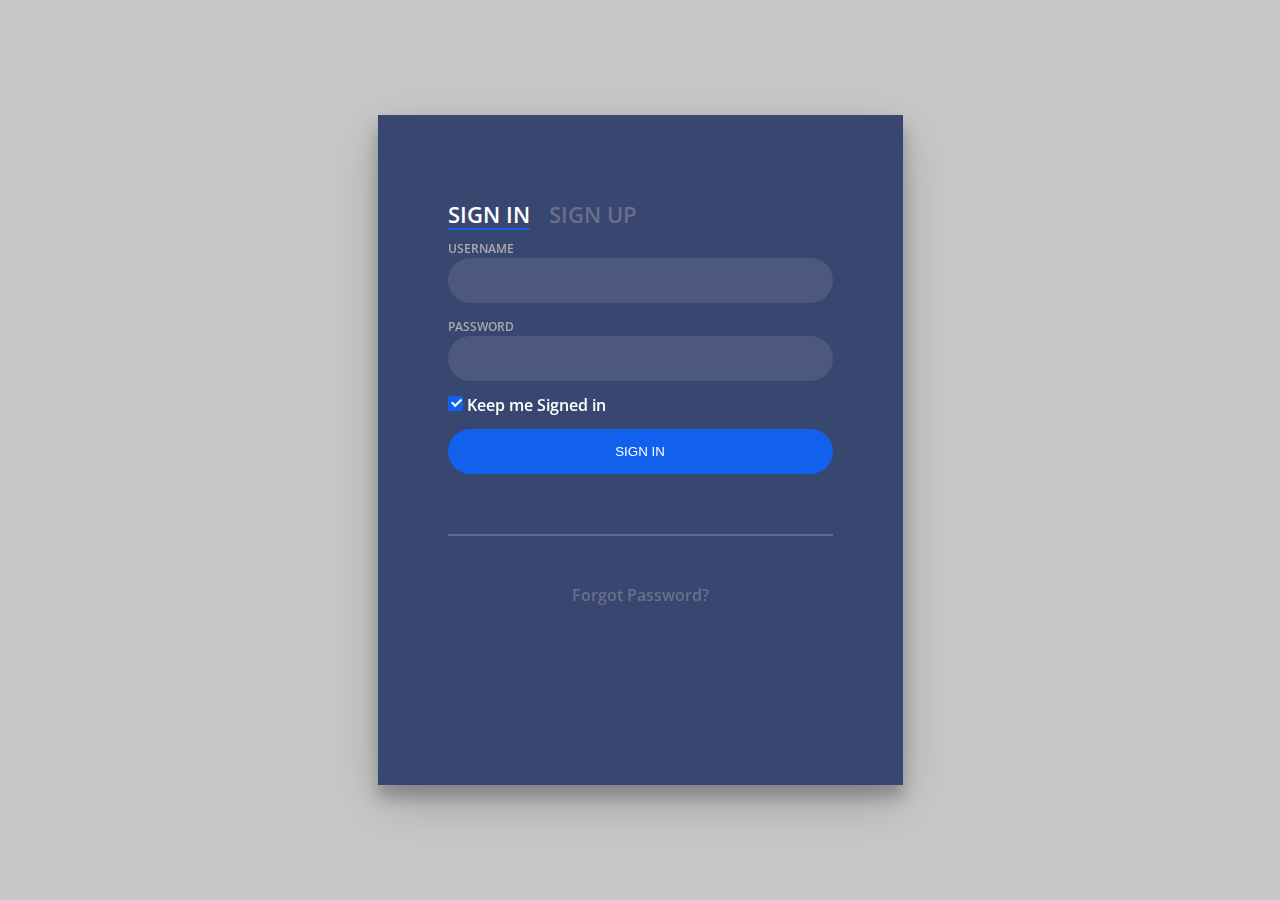
<file: admin.html>
<!DOCTYPE html>
<html lang="en" >
<head>
  <meta charset="UTF-8">
  <title>Sherzod Shokirov</title>
  <link rel='stylesheet' href='https://fonts.googleapis.com/css?family=Open+Sans:600'>
  <link rel="stylesheet" href="./assets/css/admin.css">

</head>
<body>
	
<div class="login-wrap">
	<div class="login-html">
		<input id="tab-1" type="radio" name="tab" class="sign-in" checked><label for="tab-1" class="tab">Sign In</label>
		<input id="tab-2" type="radio" name="tab" class="sign-up"><label for="tab-2" class="tab">Sign Up</label>
		<div class="login-form">
			<div class="sign-in-htm">
				<div class="group">
					<label for="user" class="label">Username</label>
					<input id="user" type="text" class="input">
				</div>
				<div class="group">
					<label for="pass" class="label">Password</label>
					<input id="pass" type="password" class="input" data-type="password">
				</div>
				<div class="group">
					<input id="check" type="checkbox" class="check" checked>
					<label for="check"><span class="icon"></span> Keep me Signed in</label>
				</div>
				<div class="group">
					<input type="submit" class="button" value="Sign In">
				</div>
				<div class="hr"></div>
				<div class="foot-lnk">
					<a href="#forgot">Forgot Password?</a>
				</div>
			</div>
			<div class="sign-up-htm">
				<div class="group">
					<label for="user" class="label">Username</label>
					<input id="user" type="text" class="input">
				</div>
				<div class="group">
					<label for="pass" class="label">Password</label>
					<input id="pass" type="password" class="input" data-type="password">
				</div>
				<div class="group">
					<label for="pass" class="label">Repeat Password</label>
					<input id="pass" type="password" class="input" data-type="password">
				</div>
				<div class="group">
					<label for="pass" class="label">Email Address</label>
					<input id="pass" type="text" class="input">
				</div>
				<div class="group">
					<input type="submit" class="button" value="Sign Up">
				</div>
				<div class="hr"></div>
				<div class="foot-lnk">
					<label for="tab-1">Already Member?</a>
				</div>
			</div>
		</div>
	</div>
</div>
  
</body>
</html>
</file>
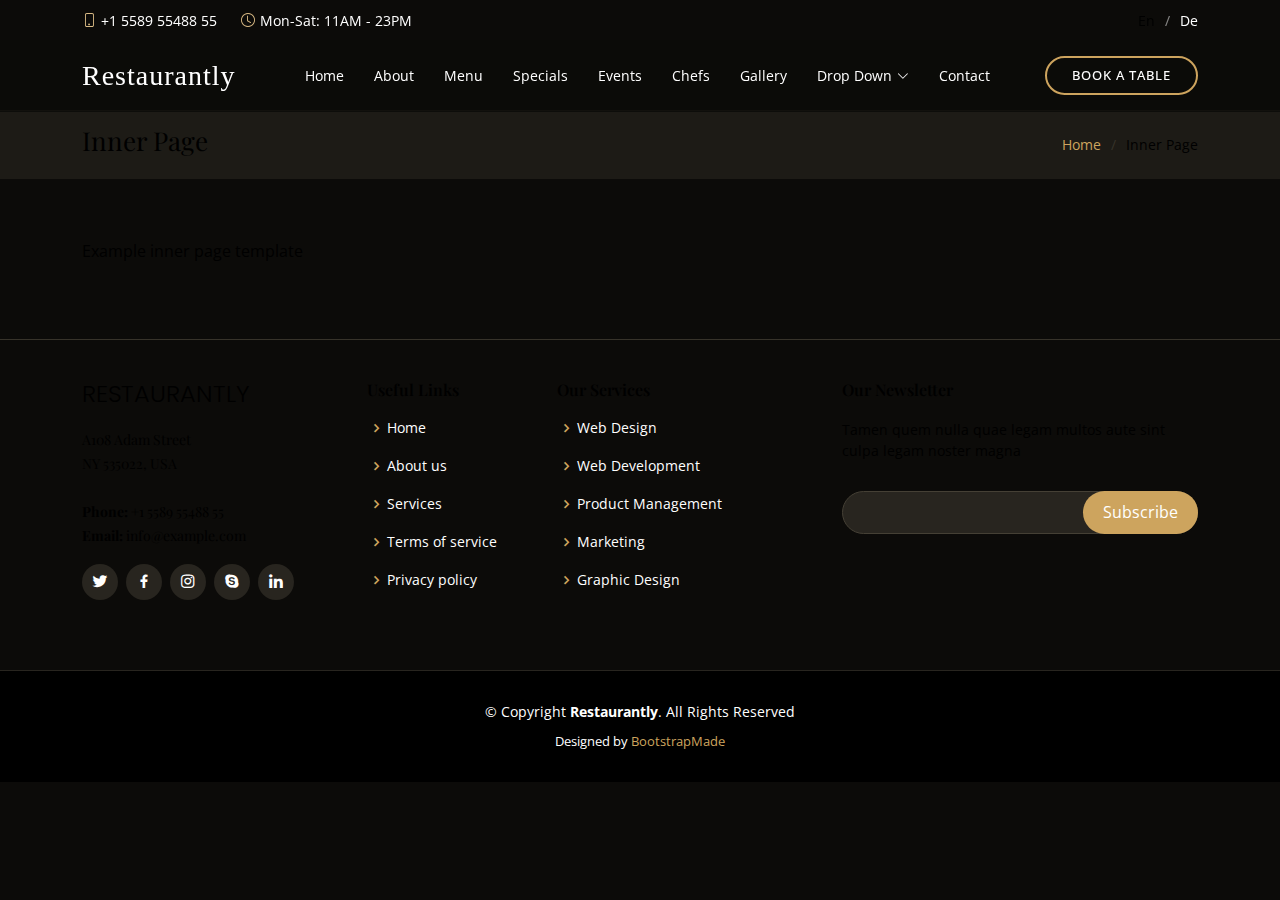
<file: inner-page.html>
<!DOCTYPE html>
<html lang="en">

<head>
  <meta charset="utf-8">
  <meta content="width=device-width, initial-scale=1.0" name="viewport">

  <title>Restaurantly Bootstrap Template - Inner Page</title>
  <meta content="" name="description">
  <meta content="" name="keywords">

  <!-- Favicons -->
  <link href="assets/img/favicon.png" rel="icon">
  <link href="assets/img/apple-touch-icon.png" rel="apple-touch-icon">

  <!-- Google Fonts -->
  <link href="https://fonts.googleapis.com/css?family=Open+Sans:300,300i,400,400i,600,600i,700,700i|Playfair+Display:ital,wght@0,400;0,500;0,600;0,700;1,400;1,500;1,600;1,700|Poppins:300,300i,400,400i,500,500i,600,600i,700,700i" rel="stylesheet">

  <!-- Vendor CSS Files -->
  <link href="assets/vendor/animate.css/animate.min.css" rel="stylesheet">
  <link href="assets/vendor/aos/aos.css" rel="stylesheet">
  <link href="assets/vendor/bootstrap/css/bootstrap.min.css" rel="stylesheet">
  <link href="assets/vendor/bootstrap-icons/bootstrap-icons.css" rel="stylesheet">
  <link href="assets/vendor/boxicons/css/boxicons.min.css" rel="stylesheet">
  <link href="assets/vendor/glightbox/css/glightbox.min.css" rel="stylesheet">
  <link href="assets/vendor/swiper/swiper-bundle.min.css" rel="stylesheet">

  <!-- Template Main CSS File -->
  <link href="assets/css/style.css" rel="stylesheet">

  <!-- =======================================================
  * Template Name: Restaurantly - v3.7.0
  * Template URL: https://bootstrapmade.com/restaurantly-restaurant-template/
  * Author: BootstrapMade.com
  * License: https://bootstrapmade.com/license/
  ======================================================== -->
</head>

<body>

  <!-- ======= Top Bar ======= -->
  <div id="topbar" class="d-flex align-items-center fixed-top">
    <div class="container d-flex justify-content-center justify-content-md-between">

      <div class="contact-info d-flex align-items-center">
        <i class="bi bi-phone d-flex align-items-center"><span>+1 5589 55488 55</span></i>
        <i class="bi bi-clock d-flex align-items-center ms-4"><span> Mon-Sat: 11AM - 23PM</span></i>
      </div>

      <div class="languages d-none d-md-flex align-items-center">
        <ul>
          <li>En</li>
          <li><a href="#">De</a></li>
        </ul>
      </div>
    </div>
  </div>

  <!-- ======= Header ======= -->
  <header id="header" class="fixed-top d-flex align-items-cente">
    <div class="container-fluid container-xl d-flex align-items-center justify-content-lg-between">

      <h1 class="logo me-auto me-lg-0"><a href="index.html">Restaurantly</a></h1>
      <!-- Uncomment below if you prefer to use an image logo -->
      <!-- <a href="index.html" class="logo me-auto me-lg-0"><img src="assets/img/logo.png" alt="" class="img-fluid"></a>-->

      <nav id="navbar" class="navbar order-last order-lg-0">
        <ul>
          <li><a class="nav-link scrollto " href="#hero">Home</a></li>
          <li><a class="nav-link scrollto" href="#about">About</a></li>
          <li><a class="nav-link scrollto" href="#menu">Menu</a></li>
          <li><a class="nav-link scrollto" href="#specials">Specials</a></li>
          <li><a class="nav-link scrollto" href="#events">Events</a></li>
          <li><a class="nav-link scrollto" href="#chefs">Chefs</a></li>
          <li><a class="nav-link scrollto" href="#gallery">Gallery</a></li>
          <li class="dropdown"><a href="#"><span>Drop Down</span> <i class="bi bi-chevron-down"></i></a>
            <ul>
              <li><a href="#">Drop Down 1</a></li>
              <li class="dropdown"><a href="#"><span>Deep Drop Down</span> <i class="bi bi-chevron-right"></i></a>
                <ul>
                  <li><a href="#">Deep Drop Down 1</a></li>
                  <li><a href="#">Deep Drop Down 2</a></li>
                  <li><a href="#">Deep Drop Down 3</a></li>
                  <li><a href="#">Deep Drop Down 4</a></li>
                  <li><a href="#">Deep Drop Down 5</a></li>
                </ul>
              </li>
              <li><a href="#">Drop Down 2</a></li>
              <li><a href="#">Drop Down 3</a></li>
              <li><a href="#">Drop Down 4</a></li>
            </ul>
          </li>
          <li><a class="nav-link scrollto" href="#contact">Contact</a></li>
        </ul>
        <i class="bi bi-list mobile-nav-toggle"></i>
      </nav><!-- .navbar -->
      <a href="#book-a-table" class="book-a-table-btn scrollto d-none d-lg-flex">Book a table</a>

    </div>
  </header><!-- End Header -->

  <main id="main">
    <section class="breadcrumbs">
      <div class="container">

        <div class="d-flex justify-content-between align-items-center">
          <h2>Inner Page</h2>
          <ol>
            <li><a href="index.html">Home</a></li>
            <li>Inner Page</li>
          </ol>
        </div>

      </div>
    </section>

    <section class="inner-page">
      <div class="container">
        <p>
          Example inner page template
        </p>
      </div>
    </section>

  </main><!-- End #main -->

  <!-- ======= Footer ======= -->
  <footer id="footer">
    <div class="footer-top">
      <div class="container">
        <div class="row">

          <div class="col-lg-3 col-md-6">
            <div class="footer-info">
              <h3>Restaurantly</h3>
              <p>
                A108 Adam Street <br>
                NY 535022, USA<br><br>
                <strong>Phone:</strong> +1 5589 55488 55<br>
                <strong>Email:</strong> info@example.com<br>
              </p>
              <div class="social-links mt-3">
                <a href="#" class="twitter"><i class="bx bxl-twitter"></i></a>
                <a href="#" class="facebook"><i class="bx bxl-facebook"></i></a>
                <a href="#" class="instagram"><i class="bx bxl-instagram"></i></a>
                <a href="#" class="google-plus"><i class="bx bxl-skype"></i></a>
                <a href="#" class="linkedin"><i class="bx bxl-linkedin"></i></a>
              </div>
            </div>
          </div>

          <div class="col-lg-2 col-md-6 footer-links">
            <h4>Useful Links</h4>
            <ul>
              <li><i class="bx bx-chevron-right"></i> <a href="#">Home</a></li>
              <li><i class="bx bx-chevron-right"></i> <a href="#">About us</a></li>
              <li><i class="bx bx-chevron-right"></i> <a href="#">Services</a></li>
              <li><i class="bx bx-chevron-right"></i> <a href="#">Terms of service</a></li>
              <li><i class="bx bx-chevron-right"></i> <a href="#">Privacy policy</a></li>
            </ul>
          </div>

          <div class="col-lg-3 col-md-6 footer-links">
            <h4>Our Services</h4>
            <ul>
              <li><i class="bx bx-chevron-right"></i> <a href="#">Web Design</a></li>
              <li><i class="bx bx-chevron-right"></i> <a href="#">Web Development</a></li>
              <li><i class="bx bx-chevron-right"></i> <a href="#">Product Management</a></li>
              <li><i class="bx bx-chevron-right"></i> <a href="#">Marketing</a></li>
              <li><i class="bx bx-chevron-right"></i> <a href="#">Graphic Design</a></li>
            </ul>
          </div>

          <div class="col-lg-4 col-md-6 footer-newsletter">
            <h4>Our Newsletter</h4>
            <p>Tamen quem nulla quae legam multos aute sint culpa legam noster magna</p>
            <form action="" method="post">
              <input type="email" name="email"><input type="submit" value="Subscribe">
            </form>

          </div>

        </div>
      </div>
    </div>

    <div class="container">
      <div class="copyright">
        &copy; Copyright <strong><span>Restaurantly</span></strong>. All Rights Reserved
      </div>
      <div class="credits">
        <!-- All the links in the footer should remain intact. -->
        <!-- You can delete the links only if you purchased the pro version. -->
        <!-- Licensing information: https://bootstrapmade.com/license/ -->
        <!-- Purchase the pro version with working PHP/AJAX contact form: https://bootstrapmade.com/restaurantly-restaurant-template/ -->
        Designed by <a href="https://bootstrapmade.com/">BootstrapMade</a>
      </div>
    </div>
  </footer><!-- End Footer -->

  <div id="preloader"></div>
  <a href="#" class="back-to-top d-flex align-items-center justify-content-center"><i class="bi bi-arrow-up-short"></i></a>

  <!-- Vendor JS Files -->
  <script src="assets/vendor/aos/aos.js"></script>
  <script src="assets/vendor/bootstrap/js/bootstrap.bundle.min.js"></script>
  <script src="assets/vendor/glightbox/js/glightbox.min.js"></script>
  <script src="assets/vendor/isotope-layout/isotope.pkgd.min.js"></script>
  <script src="assets/vendor/swiper/swiper-bundle.min.js"></script>
  <script src="assets/vendor/php-email-form/validate.js"></script>

  <!-- Template Main JS File -->
  <script src="assets/js/main.js"></script>

</body>

</html>
</file>
<file: assets/css/admin.css>
body{
	margin:0;
	color:#6a6f8c;
	background:#c8c8c8;
	font:600 16px/18px 'Open Sans',sans-serif;
	width: 100vw;
	height: 100vh;
	display: flex;
	align-items: center;
	justify-content: center;
}
*,:after,:before{box-sizing:border-box}
.clearfix:after,.clearfix:before{content:'';display:table}
.clearfix:after{clear:both;display:block}
a{color:inherit;text-decoration:none}

.login-wrap{
	width:100%;
	/* height: 100%; */
	margin:auto;
	max-width:525px;
	min-height:670px;
	position:relative;
	background:url(https://raw.githubusercontent.com/khadkamhn/day-01-login-form/master/img/bg.jpg) no-repeat center;
	box-shadow:0 12px 15px 0 rgba(0,0,0,.24),0 17px 50px 0 rgba(0,0,0,.19);
}
.login-html{
	width:100%;
	height:100%;
	position:absolute;
	padding:90px 70px 50px 70px;
	background:rgba(40,57,101,.9);
}
.login-html .sign-in-htm,
.login-html .sign-up-htm{
	top:0;
	left:0;
	right:0;
	bottom:0;
	position:absolute;
	transform:rotateY(180deg);
	-webkit-backface-visibility:hidden;
	        backface-visibility:hidden;
	transition:all .4s linear;
}
.login-html .sign-in,
.login-html .sign-up,
.login-form .group .check{
	display:none;
}
.login-html .tab,
.login-form .group .label,
.login-form .group .button{
	text-transform:uppercase;
}
.login-html .tab{
	font-size:22px;
	margin-right:15px;
	padding-bottom:5px;
	margin:0 15px 10px 0;
	display:inline-block;
	border-bottom:2px solid transparent;
}
.login-html .sign-in:checked + .tab,
.login-html .sign-up:checked + .tab{
	color:#fff;
	border-color:#1161ee;
}
.login-form{
	min-height:345px;
	position:relative;
	perspective:1000px;
	transform-style:preserve-3d;
}
.login-form .group{
	margin-bottom:15px;
}
.login-form .group .label,
.login-form .group .input,
.login-form .group .button{
	width:100%;
	color:#fff;
	display:block;
}
.login-form .group .input,
.login-form .group .button{
	border:none;
	padding:15px 20px;
	border-radius:25px;
	background:rgba(255,255,255,.1);
}
.login-form .group input[data-type="password"]{
	text-security:circle;
	-webkit-text-security:circle;
}
.login-form .group .label{
	color:#aaa;
	font-size:12px;
}
.login-form .group .button{
	background:#1161ee;
}
.login-form .group label .icon{
	width:15px;
	height:15px;
	border-radius:2px;
	position:relative;
	display:inline-block;
	background:rgba(255,255,255,.1);
}
.login-form .group label .icon:before,
.login-form .group label .icon:after{
	content:'';
	width:10px;
	height:2px;
	background:#fff;
	position:absolute;
	transition:all .2s ease-in-out 0s;
}
.login-form .group label .icon:before{
	left:3px;
	width:5px;
	bottom:6px;
	transform:scale(0) rotate(0);
}
.login-form .group label .icon:after{
	top:6px;
	right:0;
	transform:scale(0) rotate(0);
}
.login-form .group .check:checked + label{
	color:#fff;
}
.login-form .group .check:checked + label .icon{
	background:#1161ee;
}
.login-form .group .check:checked + label .icon:before{
	transform:scale(1) rotate(45deg);
}
.login-form .group .check:checked + label .icon:after{
	transform:scale(1) rotate(-45deg);
}
.login-html .sign-in:checked + .tab + .sign-up + .tab + .login-form .sign-in-htm{
	transform:rotate(0);
}
.login-html .sign-up:checked + .tab + .login-form .sign-up-htm{
	transform:rotate(0);
}

.hr{
	height:2px;
	margin:60px 0 50px 0;
	background:rgba(255,255,255,.2);
}
.foot-lnk{
	text-align:center;
}
</file>
<file: assets/css/style.css>
@import url('../bufferfiveopti-bold.otf?family=BufferFiveOpti:wght@400;700&display=swap');

.jadval_active {
  display: flex !important;
}

body {
  font-family: "Open Sans", sans-serif;
  background: #0c0b09;
  color: #fff;
  overflow-x: hidden;
}
body::-webkit-scrollbar {
  width: 7px;
  background: #221f1f;
}
body::-webkit-scrollbar-thumb {
  border: #00C4F0 1px solid;
  border-radius: 12px;
}

a {
  color: #cda45e;
  text-decoration: none;
}

a:hover {
  color: #d9ba85;
  text-decoration: none;
}

h1, h2, h3, h4, h5, h6 {
  font-family: "Playfair Display", serif;
  color: #000 !important;
}
p {
  color: #000 !important;
}

li {
  color: #000 !important;
}

.active_leng {
  color: #d9ba85 !important;
}

.white {
  background: white !important;
}

/*--------------------------------------------------------------
# Preloader
--------------------------------------------------------------*/
#preloader {
  position: fixed;
  top: 0;
  left: 0;
  right: 0;
  bottom: 0;
  z-index: 9999;
  overflow: hidden;
  background: #1a1814;
}

#preloader:before {
  content: "";
  position: fixed;
  top: calc(50% - 30px);
  left: calc(50% - 30px);
  border: 6px solid #1a1814;
  border-top-color: #cda45e;
  border-bottom-color: #cda45e;
  border-radius: 50%;
  width: 60px;
  height: 60px;
  -webkit-animation: animate-preloader 1s linear infinite;
  animation: animate-preloader 1s linear infinite;
}

@-webkit-keyframes animate-preloader {
  0% {
    transform: rotate(0deg);
  }
  100% {
    transform: rotate(360deg);
  }
}

@keyframes animate-preloader {
  0% {
    transform: rotate(0deg);
  }
  100% {
    transform: rotate(360deg);
  }
}
/*--------------------------------------------------------------
# Back to top button
--------------------------------------------------------------*/
.back-to-top {
  position: fixed;
  visibility: hidden;
  opacity: 0;
  right: 15px;
  bottom: 15px;
  z-index: 996;
  width: 44px;
  height: 44px;
  border-radius: 50px;
  transition: all 0.4s;
  border: 2px solid #cda45e;
}
.back-to-top i {
  font-size: 28px;
  color: #cda45e;
  line-height: 0;
}
.back-to-top:hover {
  background: #cda45e;
  color: #1a1814;
}
.back-to-top:hover i {
  color: #444444;
}
.back-to-top.active {
  visibility: visible;
  opacity: 1;
}

/*--------------------------------------------------------------
# Disable aos animation delay on mobile devices
--------------------------------------------------------------*/
@media screen and (max-width: 768px) {
  [data-aos-delay] {
    transition-delay: 0 !important;
  }
}
/*--------------------------------------------------------------
# Top Bar
--------------------------------------------------------------*/
#topbar {
  height: 40px;
  font-size: 14px;
  transition: all 0.5s;
  z-index: 996;
}
#topbar.topbar-scrolled {
  top: -40px;
}
#topbar .contact-info i {
  font-style: normal;
  color: #d9ba85;
}
#topbar .contact-info i span {
  padding-left: 5px;
  color: #fff;
}
#topbar .languages ul {
  display: flex;
  flex-wrap: wrap;
  list-style: none;
  padding: 0;
  margin: 0;
  color: #cda45e;
}
#topbar .languages ul a {
  color: white;
}
#topbar .languages ul li + li {
  padding-left: 10px;
}
#topbar .languages ul li + li::before {
  display: inline-block;
  padding-right: 10px;
  color: rgba(255, 255, 255, 0.5);
  content: "/";
}

/*--------------------------------------------------------------
# Header
--------------------------------------------------------------*/
#header {
  background: rgba(12, 11, 9, 0.6);
  border-bottom: 1px solid rgba(12, 11, 9, 0.6);
  transition: all 0.5s;
  z-index: 997;
  padding: 15px 0;
  top: 40px;
}
#header.header-scrolled {
  top: 0;
  background: rgba(0, 0, 0, 0.85);
  border-bottom: 1px solid #37332a;
}
#header .logo {
  font-size: 28px;
  margin: 0;
  padding: 0;
  line-height: 1;
  font-weight: 300;
  letter-spacing: 1px;
  /* text-transform: uppercase; */
  font-family: BufferFiveOpti;
  color: #fff;
}
#header .logo a {
  color: #fff;
}
#header .logo img {
  max-height: 40px;
}

/*--------------------------------------------------------------
# Book a table button Menu
--------------------------------------------------------------*/
.book-a-table-btn {
  margin: 0 0 0 15px;
  border: 2px solid #cda45e;
  color: #fff;
  border-radius: 50px;
  padding: 8px 25px;
  text-transform: uppercase;
  font-size: 13px;
  font-weight: 500;
  letter-spacing: 1px;
  transition: 0.3s;
}
.book-a-table-btn:hover {
  background: #cda45e;
  color: #fff;
}
@media (max-width: 992px) {
  .book-a-table-btn {
    margin: 0 15px 0 0;
    padding: 8px 20px;
  }
}

/*--------------------------------------------------------------
# Navigation Menu
--------------------------------------------------------------*/
/**
* Desktop Navigation 
*/
.navbar {
  padding: 0;
}
.navbar ul {
  margin: 0;
  padding: 0;
  display: flex;
  list-style: none;
  align-items: center;
}
.navbar li {
  position: relative;
}
.navbar a, .navbar a:focus {
  display: flex;
  align-items: center;
  justify-content: space-between;
  padding: 10px 0 10px 30px;
  color: #fff;
  white-space: nowrap;
  transition: 0.3s;
  font-size: 14px;
}
.navbar a i, .navbar a:focus i {
  font-size: 12px;
  line-height: 0;
  margin-left: 5px;
}
.navbar a:hover, .navbar .active, .navbar .active:focus, .navbar li:hover > a {
  color: #d9ba85;
}
.navbar .dropdown ul {
  display: block;
  position: absolute;
  left: 14px;
  top: calc(100% + 30px);
  margin: 0;
  padding: 10px 0;
  z-index: 99;
  opacity: 0;
  visibility: hidden;
  background: #fff;
  box-shadow: 0px 0px 30px rgba(127, 137, 161, 0.25);
  transition: 0.3s;
  border-radius: 4px;
}
.navbar .dropdown ul li {
  min-width: 200px;
}
.navbar .dropdown ul a {
  padding: 10px 20px;
  color: #444444;
}
.navbar .dropdown ul a i {
  font-size: 12px;
}
.navbar .dropdown ul a:hover, .navbar .dropdown ul .active:hover, .navbar .dropdown ul li:hover > a {
  color: #cda45e;
}
.navbar .dropdown:hover > ul {
  opacity: 1;
  top: 100%;
  visibility: visible;
}
.navbar .dropdown .dropdown ul {
  top: 0;
  left: calc(100% - 30px);
  visibility: hidden;
}
.navbar .dropdown .dropdown:hover > ul {
  opacity: 1;
  top: 0;
  left: 100%;
  visibility: visible;
}
@media (max-width: 1366px) {
  .navbar .dropdown .dropdown ul {
    left: -90%;
  }
  .navbar .dropdown .dropdown:hover > ul {
    left: -100%;
  }
}

/**
* Mobile Navigation 
*/
.mobile-nav-toggle {
  color: #fff;
  font-size: 28px;
  cursor: pointer;
  display: none;
  line-height: 0;
  transition: 0.5s;
}

@media (max-width: 991px) {
  .mobile-nav-toggle {
    display: block;
  }

  .navbar ul {
    display: none;
  }
}
.navbar-mobile {
  position: fixed;
  overflow: hidden;
  top: 0;
  right: 0;
  left: 0;
  bottom: 0;
  background: rgba(0, 0, 0, 0.9);
  transition: 0.3s;
  z-index: 999;
}
.navbar-mobile .mobile-nav-toggle {
  position: absolute;
  top: 15px;
  right: 15px;
}
.navbar-mobile ul {
  display: block;
  position: absolute;
  top: 55px;
  right: 15px;
  bottom: 15px;
  left: 15px;
  padding: 10px 0;
  border-radius: 6px;
  background-color: #fff;
  overflow-y: auto;
  transition: 0.3s;
}
.navbar-mobile a, .navbar-mobile a:focus {
  padding: 10px 20px;
  font-size: 15px;
  color: #1a1814;
}
.navbar-mobile a:hover, .navbar-mobile .active, .navbar-mobile li:hover > a {
  color: #cda45e;
}
.navbar-mobile .getstarted, .navbar-mobile .getstarted:focus {
  margin: 15px;
}
.navbar-mobile .dropdown ul {
  position: static;
  display: none;
  margin: 10px 20px;
  padding: 10px 0;
  z-index: 99;
  opacity: 1;
  visibility: visible;
  background: #fff;
  box-shadow: 0px 0px 30px rgba(127, 137, 161, 0.25);
}
.navbar-mobile .dropdown ul li {
  min-width: 200px;
}
.navbar-mobile .dropdown ul a {
  padding: 10px 20px;
}
.navbar-mobile .dropdown ul a i {
  font-size: 12px;
}
.navbar-mobile .dropdown ul a:hover, .navbar-mobile .dropdown ul .active:hover, .navbar-mobile .dropdown ul li:hover > a {
  color: #cda45e;
}
.navbar-mobile .dropdown > .dropdown-active {
  display: block;
}

/*--------------------------------------------------------------
# Hero Section
--------------------------------------------------------------*/
#hero {
  width: 100%;
  height: 100vh;
  background: url("../img/hero-bg.jpg") top center;
  background-size: cover;
  position: relative;
  padding: 0;
}
#hero:before {
  content: "";
  background: rgba(0, 0, 0, 0.5);
  position: absolute;
  bottom: 0;
  top: 0;
  left: 0;
  right: 0;
}
#hero .container {
  padding-top: 110px;
}
@media (max-width: 992px) {
  #hero .container {
    padding-top: 98px;
  }
}
#hero h1 {
  margin: 0;
  font-size: 48px;
  font-weight: 700;
  line-height: 56px;
  color: #fff !important;
  font-family: "Poppins", sans-serif;
}
#hero h1 span {
  color: #cda45e;
}
#hero h2 {
  color: #eee !important;
  margin-bottom: 10px 0 0 0;
  font-size: 22px;
}
#hero .btns {
  margin-top: 30px;
}
#hero .btn-menu, #hero .btn-book {
  font-weight: 600;
  font-size: 13px;
  letter-spacing: 0.5px;
  text-transform: uppercase;
  display: inline-block;
  padding: 12px 30px;
  border-radius: 50px;
  transition: 0.3s;
  line-height: 1;
  color: white;
  border: 2px solid #cda45e;
  width: 170px;
  text-align: center;
  margin: 10px 0;
}
#hero .btn-menu:hover, #hero .btn-book:hover {
  background: #cda45e;
  color: #fff;
}
#hero .btn-book {
  margin-left: 15px;
}
#hero .play-btn {
  width: 94px;
  height: 94px;
  background: radial-gradient(#cda45e 50%, rgba(205, 164, 94, 0.4) 52%);
  border-radius: 50%;
  display: block;
  position: relative;
  overflow: hidden;
}
#hero .play-btn::after {
  content: "";
  position: absolute;
  left: 50%;
  top: 50%;
  transform: translateX(-40%) translateY(-50%);
  width: 0;
  height: 0;
  border-top: 10px solid transparent;
  border-bottom: 10px solid transparent;
  border-left: 15px solid #fff;
  z-index: 100;
  transition: all 400ms cubic-bezier(0.55, 0.055, 0.675, 0.19);
}
#hero .play-btn::before {
  content: "";
  position: absolute;
  width: 120px;
  height: 120px;
  -webkit-animation-delay: 0s;
  animation-delay: 0s;
  -webkit-animation: pulsate-btn 2s;
  animation: pulsate-btn 2s;
  -webkit-animation-direction: forwards;
  animation-direction: forwards;
  -webkit-animation-iteration-count: infinite;
  animation-iteration-count: infinite;
  -webkit-animation-timing-function: steps;
  animation-timing-function: steps;
  opacity: 1;
  border-radius: 50%;
  border: 5px solid rgba(205, 164, 94, 0.7);
  top: -15%;
  left: -15%;
  background: rgba(198, 16, 0, 0);
}
#hero .play-btn:hover::after {
  border-left: 15px solid #cda45e;
  transform: scale(20);
}
#hero .play-btn:hover::before {
  content: "";
  position: absolute;
  left: 50%;
  top: 50%;
  transform: translateX(-40%) translateY(-50%);
  width: 0;
  height: 0;
  border: none;
  border-top: 10px solid transparent;
  border-bottom: 10px solid transparent;
  border-left: 15px solid #fff;
  z-index: 200;
  -webkit-animation: none;
  animation: none;
  border-radius: 0;
}
@media (min-width: 1024px) {
  #hero {
    background-attachment: fixed;
  }
}
@media (max-width: 992px) {
  #hero .play-btn {
    margin-top: 30px;
  }
}
@media (max-height: 500px) {
  #hero {
    height: auto;
  }
  #hero .container {
    padding-top: 130px;
    padding-bottom: 60px;
  }
}
@media (max-width: 768px) {
  #hero h1 {
    font-size: 28px;
    line-height: 36px;
  }
  #hero h2 {
    font-size: 18px;
    line-height: 24px;
  }
}

@-webkit-keyframes pulsate-btn {
  0% {
    transform: scale(0.6, 0.6);
    opacity: 1;
  }
  100% {
    transform: scale(1, 1);
    opacity: 0;
  }
}

@keyframes pulsate-btn {
  0% {
    transform: scale(0.6, 0.6);
    opacity: 1;
  }
  100% {
    transform: scale(1, 1);
    opacity: 0;
  }
}
/*--------------------------------------------------------------
# Sections General
--------------------------------------------------------------*/
section {
  padding: 60px 0;
  overflow: hidden;
}

.section-bg {
  background-color: #1a1814;
}

.section-title {
  padding-bottom: 40px;
}
.section-title h2 {
  font-size: 14px;
  font-weight: 500;
  padding: 0;
  line-height: 1px;
  margin: 0 0 5px 0;
  letter-spacing: 2px;
  text-transform: uppercase;
  color: #aaaaaa;
  font-family: "Poppins", sans-serif;
}
.section-title h2::after {
  content: "";
  width: 120px;
  height: 1px;
  display: inline-block;
  background: rgba(255, 255, 255, 0.2);
  margin: 4px 10px;
}
.section-title p {
  margin: 0;
  margin: 0;
  font-size: 36px;
  font-weight: 700;
  font-family: "Playfair Display", serif;
  color: #cda45e;
}

/*--------------------------------------------------------------
# About
--------------------------------------------------------------*/
.breadcrumbs {
  padding: 15px 0;
  background: #1d1b16;
  margin-top: 110px;
}
@media (max-width: 992px) {
  .breadcrumbs {
    margin-top: 98px;
  }
}
.breadcrumbs h2 {
  font-size: 26px;
  font-weight: 300;
}
.breadcrumbs ol {
  display: flex;
  flex-wrap: wrap;
  list-style: none;
  padding: 0;
  margin: 0;
  font-size: 14px;
}
.breadcrumbs ol li + li {
  padding-left: 10px;
}
.breadcrumbs ol li + li::before {
  display: inline-block;
  padding-right: 10px;
  color: #37332a;
  content: "/";
}
@media (max-width: 768px) {
  .breadcrumbs .d-flex {
    display: block !important;
  }
  .breadcrumbs ol {
    display: block;
  }
  .breadcrumbs ol li {
    display: inline-block;
  }
}

/*--------------------------------------------------------------
# About
--------------------------------------------------------------*/
.about {
  background: url("../img/about-bg.jpg") center center;
  background-size: cover;
  position: relative;
  padding: 80px 0;
}
.about:before {
  content: "";
  background: rgba(255, 255, 255, 0.8);
  position: absolute;
  bottom: 0;
  top: 0;
  left: 0;
  right: 0;
}
.about .about-img {
  position: relative;
  transition: 0.5s;
}
.about .about-img img {
  max-width: 100%;
  border: 4px solid rgba(255, 255, 255, 0.2);
  position: relative;
}
.about .about-img::before {
  position: absolute;
  left: 20px;
  top: 20px;
  width: 60px;
  height: 60px;
  z-index: 1;
  content: "";
  border-left: 5px solid #cda45e;
  border-top: 5px solid #cda45e;
  transition: 0.5s;
}
.about .about-img::after {
  position: absolute;
  right: 20px;
  bottom: 20px;
  width: 60px;
  height: 60px;
  z-index: 2;
  content: "";
  border-right: 5px solid #cda45e;
  border-bottom: 5px solid #cda45e;
  transition: 0.5s;
}
.about .about-img:hover {
  transform: scale(1.03);
}
.about .about-img:hover::before {
  left: 10px;
  top: 10px;
}
.about .about-img:hover::after {
  right: 10px;
  bottom: 10px;
}
.about .content h3 {
  font-weight: 600;
  font-size: 26px;
}
.about .content ul {
  list-style: none;
  padding: 0;
}
.about .content ul li {
  padding-bottom: 10px;
}
.about .content ul i {
  font-size: 20px;
  padding-right: 4px;
  color: #cda45e;
}
.about .content p:last-child {
  margin-bottom: 0;
}
@media (min-width: 1024px) {
  .about {
    background-attachment: fixed;
  }
}

/*--------------------------------------------------------------
# Why Us
--------------------------------------------------------------*/
.why-us .box {
  padding: 25px 30px;
  box-shadow: 0px 2px 15px rgba(0, 0, 0, 0.1);
  transition: all ease-in-out 0.3s;
  background: #1a1814;
  height: 330px;
}
.why-us .box span {
  display: block;
  font-size: 28px;
  font-weight: 700;
  color: #cda45e;
}
.why-us .box h4 {
  font-size: 24px;
  font-weight: 600;
  padding: 0;
  margin: 20px 0;
  color: rgba(255, 255, 255, 0.8);
}
.why-us .box p {
  color: #aaaaaa;
  font-size: 15px;
  margin: 0;
  padding: 0;
  line-height: 18px;
}
.why-us .box:hover {
  background: #cda45e;
  padding: 30px 30px 70px 30px;
  box-shadow: 10px 15px 30px rgba(0, 0, 0, 0.18);
}
.why-us .box:hover span, .why-us .box:hover h4, .why-us .box:hover p {
  color: #fff;
}

/*--------------------------------------------------------------
# Menu Section
--------------------------------------------------------------*/
.menu #menu-flters {
  padding: 0;
  margin: 0 auto 0 auto;
  list-style: none;
  text-align: center;
  border-radius: 50px;
}
.menu #menu-flters li {
  cursor: pointer;
  display: inline-block;
  padding: 8px 12px 10px 12px;
  font-size: 16px;
  font-weight: 500;
  line-height: 1;
  color: #fff;
  margin-bottom: 10px;
  transition: all ease-in-out 0.3s;
  border-radius: 50px;
  font-family: "Playfair Display", serif;
}
.menu #menu-flters li:hover, .menu #menu-flters li.filter-active {
  color: #cda45e;
}
.menu #menu-flters li:last-child {
  margin-right: 0;
}
.menu .menu-item {
  margin-top: 50px;
}
.menu .menu-img {
  width: 80px;
  border-radius: 50%;
  float: left;
  border: 5px solid rgba(255, 255, 255, 0.2);
}
.menu .menu-content {
  margin-left: 85px;
  overflow: hidden;
  display: flex;
  justify-content: space-between;
  position: relative;
}
.menu .menu-content::after {
  content: "......................................................................" "...................................................................." "....................................................................";
  position: absolute;
  left: 20px;
  right: 0;
  top: -4px;
  z-index: 1;
  color: #bab3a6;
  font-family: Arial, "Helvetica Neue", Helvetica, sans-serif;
}
.menu .menu-content a {
  padding-right: 10px;
  /* background: #1a1814; */
  background: #fff;
  position: relative;
  z-index: 3;
  font-weight: 700;
  /* color: white; */  
  color: #000;
  transition: 0.3s;
}
.menu .menu-content a:hover {
  color: #cda45e;
}
.menu .menu-content span {
  /* background: #1a1814; */
  background: #fff;
  position: relative;
  z-index: 3;
  /* padding: 0 10px; */
  padding-left: 10px;
  font-weight: 600;
  color: #000;
}
.menu .menu-ingredients {
  margin-top: 10px;
  margin-left: 85px;
  font-style: italic;
  font-size: 14px;
  font-family: "Poppins", sans-serif;
  color: rgb(0 0 0 / 81%);
  display: flex;
  justify-content: space-between;
  width: 500px;
}

.pt_Quantity {
  display: flex;
  align-items: center;
  height: 30px;
  padding-right: 25px;
  /* margin-bottom: 2rem; */
}
.pt_Quantity input[type=number] {
  height: 30px;
  min-width: 100%;
  border: 2px solid #3e3e50;
  /* background: #8fb9a3; */
  border-radius: 5rem;
  padding: 0;
  text-align: center;
  outline: none;
  font-size: 1rem;
}
.pt_Quantity input[type=number]::-webkit-outer-spin-button, 
.pt_Quantity input[type=number]::-webkit-inner-spin-button {
  -webkit-appearance: none;
  margin: 0;
}
.pt_Quantity .pt_QuantityNav {
  display: flex;
  padding: 10px;
}
.pt_Quantity .pt_QuantityNav .pt_QuantityButton {
  font-size: 2rem;
  cursor: pointer;
  /* color: #18d26e; */
  color: #000;
}
.wwww {
  padding: 0;
}

/*--------------------------------------------------------------
# Specials
--------------------------------------------------------------*/
.specials {
  overflow: hidden;
}
.specials .nav-tabs {
  border: 0;
}
.specials .nav-link {
  border: 0;
  padding: 12px 15px;
  transition: 0.3s;
  color: #fff;
  border-radius: 0;
  border-right: 2px solid #cda45e;
  font-weight: 600;
  font-size: 15px;
}
.specials .nav-link:hover {
  color: #cda45e;
}
.specials .nav-link.active {
  color: #1a1814;
  background: #cda45e;
  border-color: #cda45e;
}
.specials .nav-link:hover {
  border-color: #cda45e;
}
.specials .tab-pane.active {
  -webkit-animation: fadeIn 0.5s ease-out;
  animation: fadeIn 0.5s ease-out;
}
.specials .details h3 {
  font-size: 26px;
  font-weight: 600;
  margin-bottom: 20px;
  color: #fff;
}
.specials .details p {
  color: #aaaaaa;
}
.specials .details p:last-child {
  margin-bottom: 0;
}
@media (max-width: 992px) {
  .specials .nav-link {
    border: 0;
    padding: 15px;
  }
}

/*--------------------------------------------------------------
# Events
--------------------------------------------------------------*/
.events {
  background: url(../img/events-bg.jpg) center center no-repeat;
  background-size: cover;
  position: relative;
}
.events::before {
  content: "";
  background-color: rgba(255, 255, 255, 0.8);
  position: absolute;
  top: 0;
  right: 0;
  left: 0;
  bottom: 0;
}
.events .section-title h2 {
  color: #fff;
}
.events .container {
  position: relative;
}
@media (min-width: 1024px) {
  .events {
    background-attachment: fixed;
  }
}
.events .events-carousel {
  background: rgba(255, 255, 255, 0.08);
  padding: 30px;
}
.events .event-item {
  color: #fff;
}
.events .event-item h3 {
  font-weight: 600;
  font-size: 26px;
  color: #cda45e;
}
.events .event-item .price {
  font-size: 26px;
  font-family: "Open Sans", sans-serif;
  font-weight: 700;
  margin-bottom: 15px;
}
.events .event-item .price span {
  border-bottom: 2px solid #cda45e;
}
.events .event-item ul {
  list-style: none;
  padding: 0;
}
.events .event-item ul li {
  padding-bottom: 10px;
}
.events .event-item ul i {
  font-size: 20px;
  padding-right: 4px;
  color: #cda45e;
}
.events .event-item p:last-child {
  margin-bottom: 0;
}
.events .swiper-pagination {
  margin-top: 30px;
  position: relative;
}
.events .swiper-pagination .swiper-pagination-bullet {
  width: 12px;
  height: 12px;
  background-color: rgba(0, 0, 0, 0.4);
  opacity: 1;
}
.events .swiper-pagination .swiper-pagination-bullet-active {
  background-color: #cda45e;
}

/*--------------------------------------------------------------
# Book A Table
--------------------------------------------------------------*/
.book-a-table .php-email-form {
  width: 100%;
}
.book-a-table .php-email-form .form-group {
  padding-bottom: 8px;
  /* display: flex; */
}

.ion {
  position: relative;
}

#date::-webkit-calendar-picker-indicator { 
  background: transparent; 
  position: absolute;
  right: 28px;
  top: 13px;
  z-index: 4;
}

#time::-webkit-calendar-picker-indicator { 
  background: transparent; 
  position: absolute;
  right: 28px;
  top: 13px;
  z-index: 4;
}

.book-a-table .php-email-form .form-group ion-icon {
  position: absolute;
  right: 28px;
  top: 13px;
  color: #000;
}
.book-a-table .php-email-form .form-group .pt_QuantityNav:nth-child(1) {
  display: flex;
  padding: 10px;
  position: absolute;
  left: 10px;
  top: -8px;
}
.book-a-table .php-email-form .form-group .pt_QuantityNav:nth-child(3) {
  display: flex;
  padding: 10px;
  position: absolute;
  right: 10px;
}
.book-a-table .php-email-form .validate {
  display: none;
  color: red;
  margin: 0 0 15px 0;
  font-weight: 400;
  font-size: 13px;
}
.book-a-table .php-email-form .error-message {
  display: none;
  color: #fff;
  background: #ed3c0d;
  text-align: left;
  padding: 15px;
  font-weight: 600;
}
.book-a-table .php-email-form .error-message br + br {
  margin-top: 25px;
}
.book-a-table .php-email-form .sent-message {
  display: none;
  color: #fff;
  background: #18d26e;
  text-align: center;
  padding: 15px;
  font-weight: 600;
}
.book-a-table .php-email-form .loading {
  display: none;
  text-align: center;
  padding: 15px;
}
.book-a-table .php-email-form .loading:before {
  content: "";
  display: inline-block;
  border-radius: 50%;
  width: 24px;
  height: 24px;
  margin: 0 10px -6px 0;
  border: 3px solid #cda45e;
  border-top-color: #1a1814;
  -webkit-animation: animate-loading 1s linear infinite;
  animation: animate-loading 1s linear infinite;
}
.book-a-table .php-email-form input, .book-a-table .php-email-form textarea {
  border-radius: 0;
  box-shadow: none;
  font-size: 14px;
  /* background: #0c0b09; */
  border-color: #625b4b;
  /* color: white; */
  color: #000;
}
.book-a-table .php-email-form input::-moz-placeholder, .book-a-table .php-email-form textarea::-moz-placeholder {
  color: #a49b89;
}
.book-a-table .php-email-form input::placeholder, .book-a-table .php-email-form textarea::placeholder {
  color: #a49b89;
}
.book-a-table .php-email-form input:focus, .book-a-table .php-email-form textarea:focus {
  border-color: #cda45e;
}
.book-a-table .php-email-form input {
  height: 44px;
}
.book-a-table .php-email-form textarea {
  padding: 10px 12px;
}
.book-a-table .php-email-form button[type=submit] {
  background: #cda45e;
  border: 0;
  padding: 10px 35px;
  color: #fff;
  transition: 0.4s;
  border-radius: 50px;
}
.book-a-table .php-email-form button[type=submit]:hover {
  background: #d3af71;
} 
.book-a-table .php-email-form .text-center a {
  font-weight: 600;
  font-size: 13px;
  letter-spacing: 0.5px;
  text-transform: uppercase;
  display: inline-block;
  padding: 12px 30px;
  border-radius: 50px;
  transition: 0.3s;
  line-height: 1;
  color: #000;
  border: 2px solid #cda45e;
  width: 170px;
  text-align: center;
  margin: 10px 0;
}
.book-a-table .php-email-form .text-center a:hover {
  background: #cda45e;
  color: #fff;
  cursor: pointer;
}

/*--------------------------------------------------------------
# Testimonials
--------------------------------------------------------------*/
.testimonials .testimonials-carousel, .testimonials .testimonials-slider {
  overflow: hidden;
}
.testimonials .testimonial-item {
  box-sizing: content-box;
  min-height: 320px;
}
.testimonials .testimonial-item .testimonial-img {
  /* width: 90px; */
  width: 70px;
  border-radius: 50%;
  margin: -40px 0 0 40px;
  position: relative;
  z-index: 2;
  padding: 5px;
  border: 1px solid rgba(0, 0, 0, 0.432);
}
.testimonials .testimonial-item h3 {
  font-size: 18px;
  font-weight: bold;
  margin: 10px 0 5px 45px;
  color: white;
}
.testimonials .testimonial-item h4 {
  font-size: 14px;
  color: rgba(255, 255, 255, 0.6);
  margin: 0 0 0 45px;
}
.testimonials .testimonial-item .quote-icon-left, .testimonials .testimonial-item .quote-icon-right {
  color: #d3af71;
  font-size: 26px;
}
.testimonials .testimonial-item .quote-icon-left {
  display: inline-block;
  left: -5px;
  position: relative;
}
.testimonials .testimonial-item .quote-icon-right {
  display: inline-block;
  right: -5px;
  position: relative;
  top: 10px;
}
.testimonials .testimonial-item p {
  font-style: italic;
  margin: 0 15px 0 15px;
  padding: 20px 20px 60px 20px;
  /* background: #26231d; */
  position: relative;
  border-radius: 6px;
  position: relative;
  z-index: 1;
}
.testimonials .swiper-pagination {
  margin-top: 30px;
  position: relative;
}
.testimonials .swiper-pagination .swiper-pagination-bullet {
  width: 12px;
  height: 12px;
  background-color: rgba(0, 0, 0, 0.4);
  opacity: 1;
}
.testimonials .swiper-pagination .swiper-pagination-bullet-active {
  background-color: #cda45e;
}

/*--------------------------------------------------------------
# Gallery
--------------------------------------------------------------*/
.gallery .gallery-item {
  overflow: hidden;
  border-right: 3px solid #454035;
  border-bottom: 3px solid #454035;
}
.gallery .gallery-item img {
  transition: all ease-in-out 0.4s;
}
.gallery .gallery-item:hover img {
  transform: scale(1.1);
}

/*--------------------------------------------------------------
# Chefs
--------------------------------------------------------------*/
.chefs .member {
  text-align: center;
  margin-bottom: 20px;
  background: #343a40;
  position: relative;
  overflow: hidden;
}
.chefs .member .member-info {
  opacity: 0;
  position: absolute;
  bottom: 0;
  top: 0;
  left: 0;
  right: 0;
  transition: 0.2s;
}
.chefs .member .member-info-content {
  position: absolute;
  left: 0;
  right: 0;
  bottom: 10px;
  transition: bottom 0.4s;
}
.chefs .member .member-info-content h4 {
  font-weight: 700;
  margin-bottom: 2px;
  font-size: 18px;
  color: #fff !important;
}
.chefs .member .member-info-content span {
  font-style: italic;
  display: block;
  font-size: 13px;
  color: #fff;
}
.chefs .member .social {
  position: absolute;
  left: 0;
  bottom: -38px;
  right: 0;
  height: 48px;
  transition: bottom ease-in-out 0.4s;
  text-align: center;
}
.chefs .member .social a {
  transition: color 0.3s;
  color: #fff;
  margin: 0 10px;
  display: inline-block;
}
.chefs .member .social a:hover {
  color: #cda45e;
}
.chefs .member .social i {
  font-size: 18px;
  margin: 0 2px;
}
.chefs .member:hover .member-info {
  background: linear-gradient(0deg, rgba(0, 0, 0, 0.9) 0%, rgba(0, 0, 0, 0.8) 20%, rgba(0, 212, 255, 0) 100%);
  opacity: 1;
  transition: 0.4s;
}
.chefs .member:hover .member-info-content {
  bottom: 60px;
  transition: bottom 0.4s;
}
.chefs .member:hover .social {
  bottom: 0;
  transition: bottom ease-in-out 0.4s;
}

/*--------------------------------------------------------------
# Contact
--------------------------------------------------------------*/
.contact .info {
  width: 100%;
}
.contact .info i {
  font-size: 20px;
  float: left;
  width: 44px;
  height: 44px;
  background: #cda45e;
  display: flex;
  justify-content: center;
  align-items: center;
  border-radius: 50px;
  transition: all 0.3s ease-in-out;
}
.contact .info h4 {
  padding: 0 0 0 60px;
  font-size: 18px;
  font-weight: 500;
  margin-bottom: 5px;
  font-family: "Poppins", sans-serif;
}
.contact .info p {
  padding: 0 0 0 60px;
  margin-bottom: 0;
  font-size: 14px;
  color: #bab3a6;
}

.contact .info .address, 
.contact .info .open-hours, 
.contact .info .email, 
.contact .info .phone {
  margin-top: 40px;
  /* width: 25%; */
}
.contact .php-email-form {
  width: 100%;
}
.contact .php-email-form .form-group {
  padding-bottom: 8px;
}
.contact .php-email-form .validate {
  display: none;
  color: red;
  margin: 0 0 15px 0;
  font-weight: 400;
  font-size: 13px;
}
.contact .php-email-form .error-message {
  display: none;
  color: #fff;
  background: #ed3c0d;
  text-align: center;
  padding: 15px;
  font-weight: 600;
}
.contact .php-email-form .sent-message {
  display: none;
  color: #fff;
  background: #18d26e;
  text-align: center;
  padding: 15px;
  font-weight: 600;
}
.contact .php-email-form .loading {
  display: none;
  text-align: center;
  padding: 15px;
}
.contact .php-email-form .loading:before {
  content: "";
  display: inline-block;
  border-radius: 50%;
  width: 24px;
  height: 24px;
  margin: 0 10px -6px 0;
  border: 3px solid #cda45e;
  border-top-color: #1a1814;
  -webkit-animation: animate-loading 1s linear infinite;
  animation: animate-loading 1s linear infinite;
}
.contact .php-email-form input, .contact .php-email-form textarea {
  border-radius: 0;
  box-shadow: none;
  font-size: 14px;
  background: #0c0b09;
  border-color: #625b4b;
  color: white;
}
.contact .php-email-form input::-moz-placeholder, .contact .php-email-form textarea::-moz-placeholder {
  color: #a49b89;
}
.contact .php-email-form input::placeholder, .contact .php-email-form textarea::placeholder {
  color: #a49b89;
}
.contact .php-email-form input:focus, .contact .php-email-form textarea:focus {
  border-color: #cda45e;
}
.contact .php-email-form input {
  height: 44px;
}
.contact .php-email-form textarea {
  padding: 10px 12px;
}
.contact .php-email-form button[type=submit] {
  background: #cda45e;
  border: 0;
  padding: 10px 35px;
  color: #fff;
  transition: 0.4s;
  border-radius: 50px;
}
.contact .php-email-form button[type=submit]:hover {
  background: #d3af71;
}
@-webkit-keyframes animate-loading {
  0% {
    transform: rotate(0deg);
  }
  100% {
    transform: rotate(360deg);
  }
}
@keyframes animate-loading {
  0% {
    transform: rotate(0deg);
  }
  100% {
    transform: rotate(360deg);
  }
}

/*--------------------------------------------------------------
# Footer
--------------------------------------------------------------*/
#footer {
  background: black;
  padding: 0 0 30px 0;
  color: #fff;
  font-size: 14px;
}
#footer .footer-top {
  background: #0c0b09;
  border-top: 1px solid #37332a;
  border-bottom: 1px solid #28251f;
  padding: 40px 0;
}
#footer .footer-top .container h1 {
  font-family: BufferFiveOpti;
  text-align: center;
  font-size: 70px;
}
#footer .footer-top .footer-info {
  margin-bottom: 30px;
}
#footer .footer-top .footer-info h3 {
  font-size: 24px;
  margin: 0 0 20px 0;
  padding: 2px 0 2px 0;
  line-height: 1;
  font-weight: 300;
  text-transform: uppercase;
  font-family: "Poppins", sans-serif;
}
#footer .footer-top .footer-info p {
  font-size: 14px;
  line-height: 24px;
  margin-bottom: 0;
  font-family: "Playfair Display", serif;
  color: #fff;
}
#footer .footer-top .social-links a {
  font-size: 18px;
  display: inline-block;
  background: #28251f;
  color: #fff;
  line-height: 1;
  padding: 8px 0;
  margin-right: 4px;
  border-radius: 50%;
  text-align: center;
  width: 36px;
  height: 36px;
  transition: 0.3s;
}
#footer .footer-top .social-links a:hover {
  background: #cda45e;
  color: #fff;
  text-decoration: none;
}
#footer .footer-top h4 {
  font-size: 16px;
  font-weight: 600;
  color: #fff;
  position: relative;
  padding-bottom: 12px;
}
#footer .footer-top .footer-links {
  margin-bottom: 30px;
}
#footer .footer-top .footer-links ul {
  list-style: none;
  padding: 0;
  margin: 0;
}
#footer .footer-top .footer-links ul i {
  padding-right: 2px;
  color: #cda45e;
  font-size: 18px;
  line-height: 1;
}
#footer .footer-top .footer-links ul li {
  padding: 10px 0;
  display: flex;
  align-items: center;
}
#footer .footer-top .footer-links ul li:first-child {
  padding-top: 0;
}
#footer .footer-top .footer-links ul a {
  color: #fff;
  transition: 0.3s;
  display: inline-block;
  line-height: 1;
}
#footer .footer-top .footer-links ul a:hover {
  color: #cda45e;
}
#footer .footer-top .footer-newsletter form {
  margin-top: 30px;
  background: #28251f;
  padding: 6px 10px;
  position: relative;
  border-radius: 50px;
  border: 1px solid #454035;
}
#footer .footer-top .footer-newsletter form input[type=email] {
  border: 0;
  padding: 4px;
  width: calc(100% - 110px);
  background: #28251f;
  color: white;
}
#footer .footer-top .footer-newsletter form input[type=submit] {
  position: absolute;
  top: -1px;
  right: -1px;
  bottom: -1px;
  border: 0;
  background: none;
  font-size: 16px;
  padding: 0 20px 2px 20px;
  background: #cda45e;
  color: #fff;
  transition: 0.3s;
  border-radius: 50px;
}
#footer .footer-top .footer-newsletter form input[type=submit]:hover {
  background: #d3af71;
}
#footer .copyright {
  text-align: center;
  padding-top: 30px;
}
#footer .credits {
  padding-top: 10px;
  text-align: center;
  font-size: 13px;
  color: #fff;
}

.xarid {
  z-index: 101;
  margin-top: 50px;
  display: flex;
  align-items: center;
  /* width: 100px; */
  height: 40px;
  position: relative;
}

.xarid .jadval {
  overflow-y: auto;
  padding: 10px;
  display: none;
  position: absolute;
  width: 700px;
  height: 600px;
  border: #cda45e 1px solid;
  /* background: rgba(0, 0, 0, 0.85); */
  background: rgba( 255, 255, 255, 0.2 );
  box-shadow: 0 8px 32px 0 rgba( 31, 38, 135, 0.37 );
  backdrop-filter: blur( 11px );
  -webkit-backdrop-filter: blur( 11px );
  /* border: 1px solid rgba( 255, 255, 255, 0.18 ); */
  border-radius: 12px;
  bottom: 60px;
  
}
.xarid .jadval::-webkit-scrollbar {
  width: 7px;
  border-radius: 12px;
  background: #18d26f2d;
}
.xarid .jadval::-webkit-scrollbar-thumb {
  border: #18d26e 1px solid;
  border-radius: 12px;
}

.xarid .jadval .menu_jadval {
  width: 100%;
  height: 100px;
  display: flex;
  align-items: center;
  justify-content: center;
}
.xarid .jadval .menu_jadval .img{
  width: 70px;
  height: 70px;
  border-radius: 50%;
  display: flex;
  align-items: center;
  justify-content: center;
}
.xarid .jadval .menu_jadval .img img{
  width: 100%;
  height: 100%;
  border-radius: 50%;
}
.xarid .jadval .menu_jadval .text{
  margin: 0 10px;
}
.xarid .jadval .menu_jadval .text p{
  font-size: 30px;
  width: 260px;
}
.xarid .jadval .menu_jadval .pt_Quantity {
  width: 200px;
}

/* .xarid ion-icon{
  font-size: 40px;
  cursor: pointer;
  color: #000;
  border:#18d26e 1px solid;
  border-radius: 50px;
  padding: 0 10px;
}
.xarid ion-icon:hover{
  font-size: 40px;
  cursor: pointer;
  background: #18d26e;
  color: #fff;
} */



.xarid .card {
  width: 70px;
  height: 70px;
  background: radial-gradient(#cda45e 50%, rgba(205, 164, 94, 0.4) 52%);
  border-radius: 50%;
  display: flex;
  align-items: center;
  justify-content: center;
  position: relative;
  overflow: hidden;
  cursor: pointer;
}

.xarid .card ion-icon {
  font-size: 30px;
  z-index: 101;
}
.xarid .card::after {
  content: "";
  position: absolute;
  left: 50%;
  top: 50%;
  transform: translateX(-40%) translateY(-50%);
  width: 0;
  height: 0;
  border-top: 10px solid transparent;
  border-bottom: 10px solid transparent;
  /* border-left: 15px solid #fff; */
  z-index: 100;
  transition: all 400ms cubic-bezier(0.55, 0.055, 0.675, 0.19);
}
.xarid .card::before {
  content: "";
  position: absolute;
  width: 120px;
  height: 120px;
  -webkit-animation-delay: 0s;
  animation-delay: 0s;
  -webkit-animation: pulsate-btn 2s;
  animation: pulsate-btn 2s;
  -webkit-animation-direction: forwards;
  animation-direction: forwards;
  -webkit-animation-iteration-count: infinite;
  animation-iteration-count: infinite;
  -webkit-animation-timing-function: steps;
  animation-timing-function: steps;
  opacity: 1;
  border-radius: 50%;
  border: 5px solid rgba(205, 164, 94, 0.7);
  top: -15%;
  left: -15%;
  background: rgba(198, 16, 0, 0);
}
.xarid .card:hover::after {
  border-left: 15px solid #cda45e;
  transform: scale(20);
}
.xarid .card:hover::before {
  content: "";
  position: absolute;
  left: 50%;
  top: 50%;
  transform: translateX(-40%) translateY(-50%);
  width: 0;
  height: 0;
  border: none;
  border-top: 10px solid transparent;
  border-bottom: 10px solid transparent;
  /* border-left: 15px solid #fff; */
  z-index: 200;
  -webkit-animation: none;
  animation: none;
  border-radius: 0;
}



.xarid p{
  font-size: 40px;
  cursor: pointer;
  margin: 0 10px;
}
.xarid .btns {
  margin-left: 20px;
  width: 200px;
  height: 40px;
  border: #18d26e 1px solid;
  border-radius: 12px;
  display: flex;
  align-items: center;
  justify-content: center;
  cursor: pointer;
}
.xarid .btns p{
  font-size: 20px;
  color: #18d26e;
}
.xarid .btns h4{
  font-size: 20px;
  color: #18d26e;
}
.xarid .btns:hover {
  background: #18d26e;
  border: none;
}
.xarid .btns:hover p{
  color: #fff;
}
.xarid a {
  font-weight: 600;
  font-size: 13px;
  letter-spacing: 0.5px;
  text-transform: uppercase;
  display: inline-block;
  padding: 12px 30px;
  border-radius: 50px;
  transition: 0.3s;
  line-height: 1;
  color: #000 !important;
  border: 2px solid #cda45e;
  width: 200px;
  text-align: center;
  /* margin: 10px 0; */
  margin-left: 20px;
}
.xarid a:hover {
  background: #cda45e;
  color: #fff !important;
  cursor: pointer;
}

#Video_360 {
  padding: 0;
  width: 100vw;
  height: 100vh;
  /* border-top: #18d26e 1px solid; */
  /* border-bottom: #18d26e 1px solid; */
  background: url(../img/360video_bg.jpg) fixed center;
  background-size: cover;
}

#Video_360 .effekt {
  display: flex;
  align-items: center;
  justify-content: center;
  flex-direction: column;
  width: 100%;
  height: 100%;
  background: rgba( 0, 0, 0, 0 );
  box-shadow: 0 8px 32px 0 rgba( 31, 38, 135, 0.37 );
  backdrop-filter: blur( 9px );
  -webkit-backdrop-filter: blur( 9px );
  /* border-radius: 10px; */
  border: 1px solid rgba( 255, 255, 255, 0.18 );
}

#Video_360 .effekt img {
  width: 250px;
}

#Video_360 .effekt a {
  border:#000 1px solid;
  padding: 0 20px;
  border-radius: 50px;
}

#Video_360 .effekt a:hover {
  background: #cda45e;
  border:#cda45e 1px solid;
}

#Video_360 .effekt a h1 {
  color: #fff;
  font-size: 30px;
  margin-left: 10px;
  font-family: "Poppins", sans-serif;
}

#Video_360 .effekt a:hover h1{
  color:#fff !important;
  font-size: 30px;
}



#Video_360 .a_360 {
  display: flex;
  align-items: center;
  justify-content: center;
}
#Video_360 .play-btn {
  width: 70px;
  height: 70px;
  background: radial-gradient(#cda45e 50%, rgba(205, 164, 94, 0.4) 52%);
  border-radius: 50%;
  display: block;
  position: relative;
  overflow: hidden;
}
#Video_360 .play-btn::after {
  content: "";
  position: absolute;
  left: 50%;
  top: 50%;
  transform: translateX(-40%) translateY(-50%);
  width: 0;
  height: 0;
  border-top: 10px solid transparent;
  border-bottom: 10px solid transparent;
  border-left: 15px solid #fff;
  z-index: 100;
  transition: all 400ms cubic-bezier(0.55, 0.055, 0.675, 0.19);
}
#Video_360 .play-btn::before {
  content: "";
  position: absolute;
  width: 120px;
  height: 120px;
  -webkit-animation-delay: 0s;
  animation-delay: 0s;
  -webkit-animation: pulsate-btn 2s;
  animation: pulsate-btn 2s;
  -webkit-animation-direction: forwards;
  animation-direction: forwards;
  -webkit-animation-iteration-count: infinite;
  animation-iteration-count: infinite;
  -webkit-animation-timing-function: steps;
  animation-timing-function: steps;
  opacity: 1;
  border-radius: 50%;
  border: 5px solid rgba(205, 164, 94, 0.7);
  top: -15%;
  left: -15%;
  background: rgba(198, 16, 0, 0);
}
#Video_360 .play-btn:hover::after {
  border-left: 15px solid #cda45e;
  transform: scale(20);
}
#Video_360 .play-btn:hover::before {
  content: "";
  position: absolute;
  left: 50%;
  top: 50%;
  transform: translateX(-40%) translateY(-50%);
  width: 0;
  height: 0;
  border: none;
  border-top: 10px solid transparent;
  border-bottom: 10px solid transparent;
  border-left: 15px solid #fff;
  z-index: 200;
  -webkit-animation: none;
  animation: none;
  border-radius: 0;
}

#testimonials .container .btnss {
  width: 100%;
  display: flex;
  align-items: center;
  justify-content: center;
}
#testimonials .container .btnss h1 {
  width: 200px;
  height: 40px;
  /* background: #00C4F0; */
  border: #18d26e 1px solid;
  border-radius: 12px;
  /* text-align: center; */
  display: flex;
  align-items: center;
  justify-content: center;
  color: #18d26e;
}
#testimonials .container .btnss h1:hover {
  cursor: pointer;
  background: #18d26e;
  border: none;
  color: #fff;
}

#testimonials .container .btnss a {
  font-weight: 600;
  font-size: 13px;
  letter-spacing: 0.5px;
  text-transform: uppercase;
  display: inline-block;
  padding: 12px 30px;
  border-radius: 50px;
  transition: 0.3s;
  line-height: 1;
  color: #000;
  border: 2px solid #cda45e;
  width: 170px;
  text-align: center;
  margin: 10px 0;
}
#testimonials .container .btnss a:hover {
  background: #cda45e;
  color: #fff;
  cursor: pointer;
}






@media screen and (max-width: 770px) {
  .menu .menu-img {
    width: 65px;
    border-radius: 50%;
    float: left;
    border: 5px solid rgba(255, 255, 255, 0.2);
  }

  .menu .menu-content {
    margin-left: 65px;
    overflow: hidden;
    display: flex;
    justify-content: space-between;
    position: relative;
  }

  .menu .menu-ingredients {
    margin-left: 20px;
    font-style: italic;
    font-size: 14px;
    font-family: "Poppins", sans-serif;
    color: rgb(0 0 0 / 81%);
    display: flex;
    justify-content: space-between;
    width: 457px;
  }

  .pt_Quantity {
    display: flex;
    align-items: center;
    height: 0px;
  }

  .cnt {
    flex-direction: column;
    width: 100%;
    margin: 40px 0;
  }

  .brom {
    margin: 10px 10px !important;
  }

  .book-a-table .php-email-form .form-group .pt_QuantityNav:nth-child(1) {
    display: flex;
    padding: 10px;
    position: absolute;
    left: 10px;
    top: -31px !important;
}
}

@media screen and (max-width: 555px) {
  .menu .menu-ingredients {
    margin-left: 6px;
    font-style: italic;
    font-size: 14px;
    font-family: "Poppins", sans-serif;
    color: rgb(0 0 0 / 81%);
    display: flex;
    justify-content: space-between;
    width: 90% !important;
    margin-top: 26px !important;
    padding: 0 10px !important;
  }

  .pt_Quantity input[type=number] {
    height: 26px !important;
  }

  .pt_Quantity {
    width: 100px !important;
  }

  .wwww {
    width: 100% !important;
    height: 35px;
  }

  .wwww input[type=number] {
    height: 44px !important;
  }

  .book-a-table .php-email-form .form-group .pt_QuantityNav:nth-child(1) {
    top: -13px !important;
  }
}


@media screen and (max-width: 450px) {
  .brom {
    width: 340px !important;
    height: 400px !important;
  }

  .calendar {
    width: 340px !important;
  }

  .calendar-days div {
    width: 40px !important;
    height: 40px !important;
}
}

@media screen and (max-width: 490px) {
  .xarid a {
    font-size: 11px !important;
    padding: 5px 6px !important;
    width: 143px !important;
  }

  .xarid .card {
    width: 45px !important;
    height: 45px !important;
  }

  .xarid .card ion-icon {
    font-size: 19px !important;
  }

  .xarid p {
    font-size: 30px !important;
    margin: 0 5px !important;
  }

  .xarid h4 {
    font-size: 20px !important;
  }
}


@media screen and (max-width: 770px) {
  .xarid .jadval {
    width: 550px;
    height: 600px;
  }

  .xarid .jadval .menu_jadval .img {
    width: 50px !important;
    height: 50px !important;
  }

  .xarid .jadval .menu_jadval .text p {
    font-size: 22px !important;
    width: 154px !important;
  }

  .xarid .jadval .menu_jadval .pt_Quantity {
    width: 160px !important;
  }
}
@media screen and (max-width: 590px) {
  .xarid .jadval {
    width: 500px;
    height: 600px;
  }
}
@media screen and (max-width: 530px) {
  .xarid .jadval {
    width: 400px;
    height: 600px;
  }

  .xarid .jadval .menu_jadval .img {
    width: 30px !important;
    height: 30px !important;
  }
  .xarid .jadval .menu_jadval .text p {
    font-size: 15px !important;
    width: 105px !important;
  }
  .xarid .jadval .menu_jadval .pt_Quantity {
    width: 115px !important;
  }
}
@media screen and (max-width: 400px) {
  .xarid .jadval {
    width: 300px;
    height: 600px;
  }
  .xarid .jadval .menu_jadval .img {
    width: 25px !important;
    height: 25px !important;
  }
  .xarid .jadval .menu_jadval .text p {
    font-size: 11px !important;
    width: 80px !important;
  }
  .xarid .jadval .menu_jadval .pt_Quantity {
    width: 70px !important;
  }
}
@media screen and (max-width: 320px) {
  .xarid .jadval {
    width: 250px;
    height: 600px;
  }
  .xarid .jadval {
    padding: 0 !important;
  }
  .xarid .jadval .menu_jadval {
    width: 216px !important;
  }
  .xarid .jadval .menu_jadval .pt_Quantity {
    width: 57px !important;
  }
}
</file>
